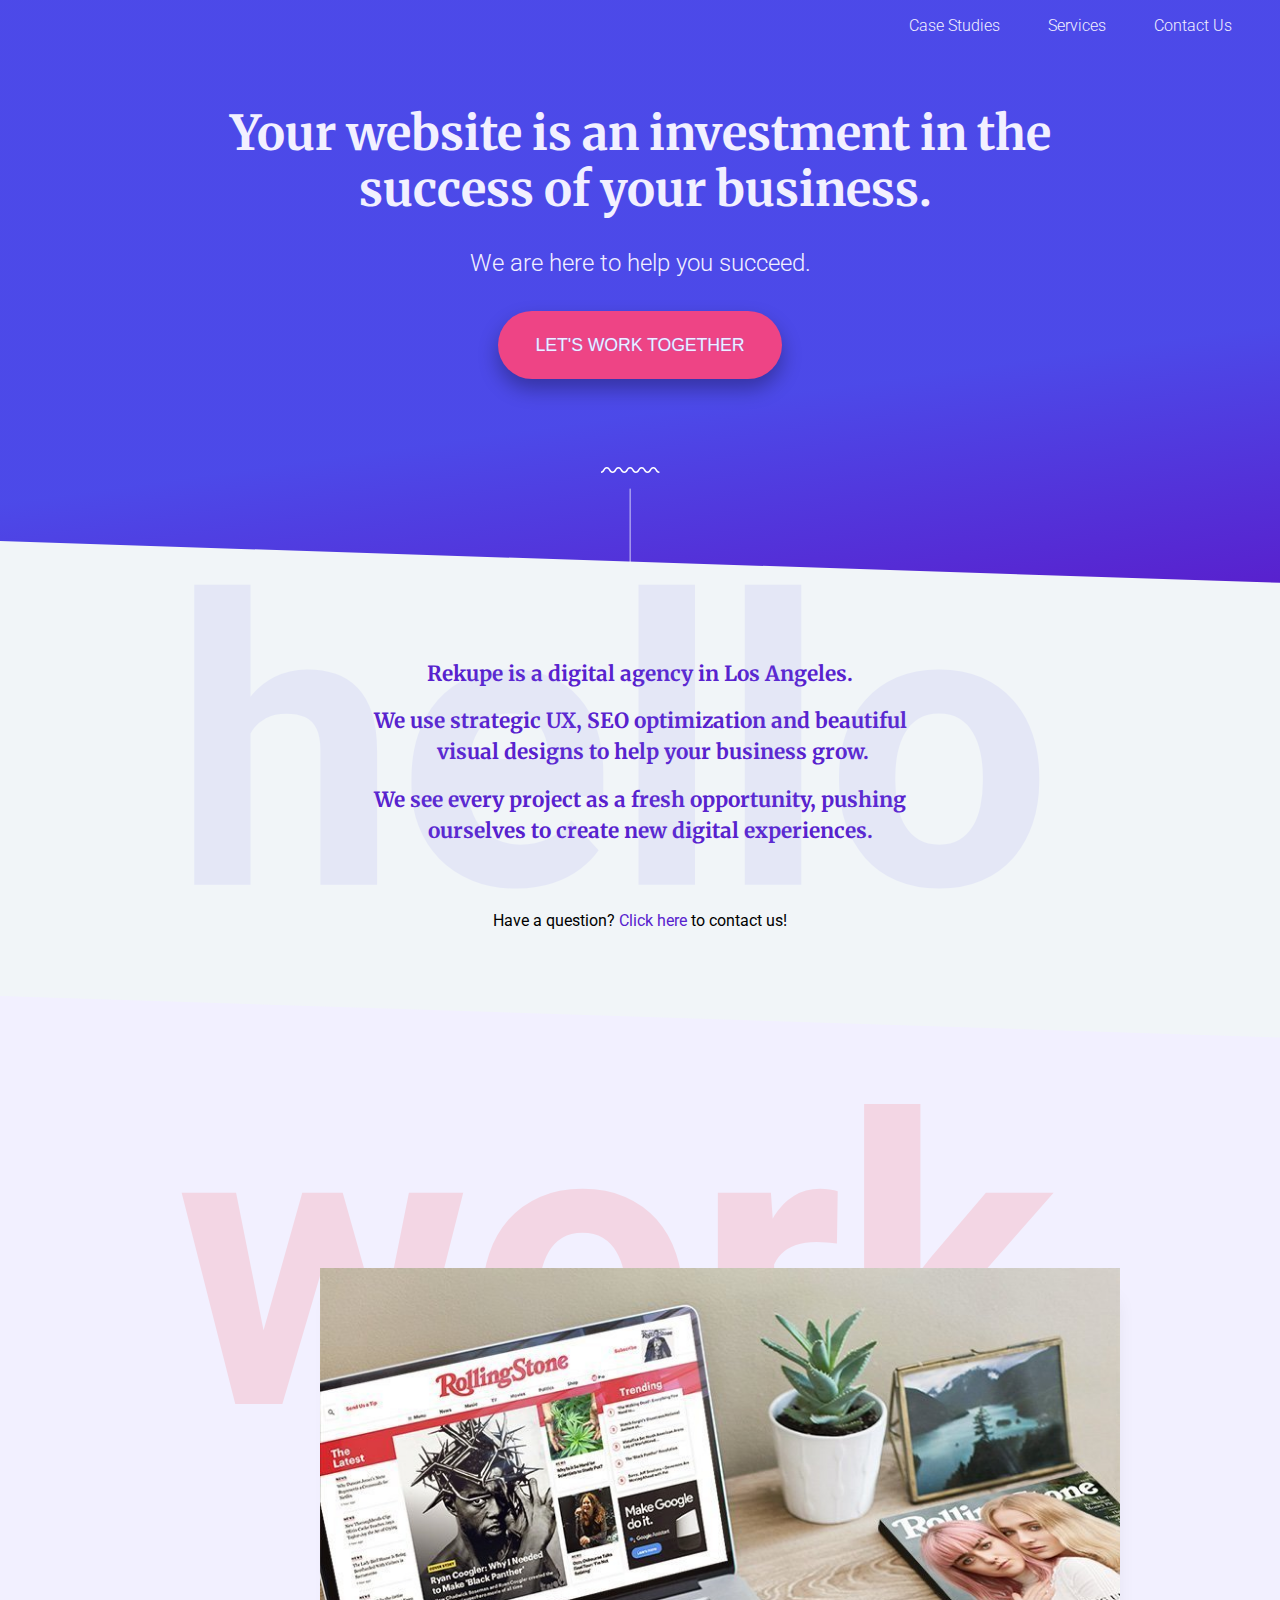
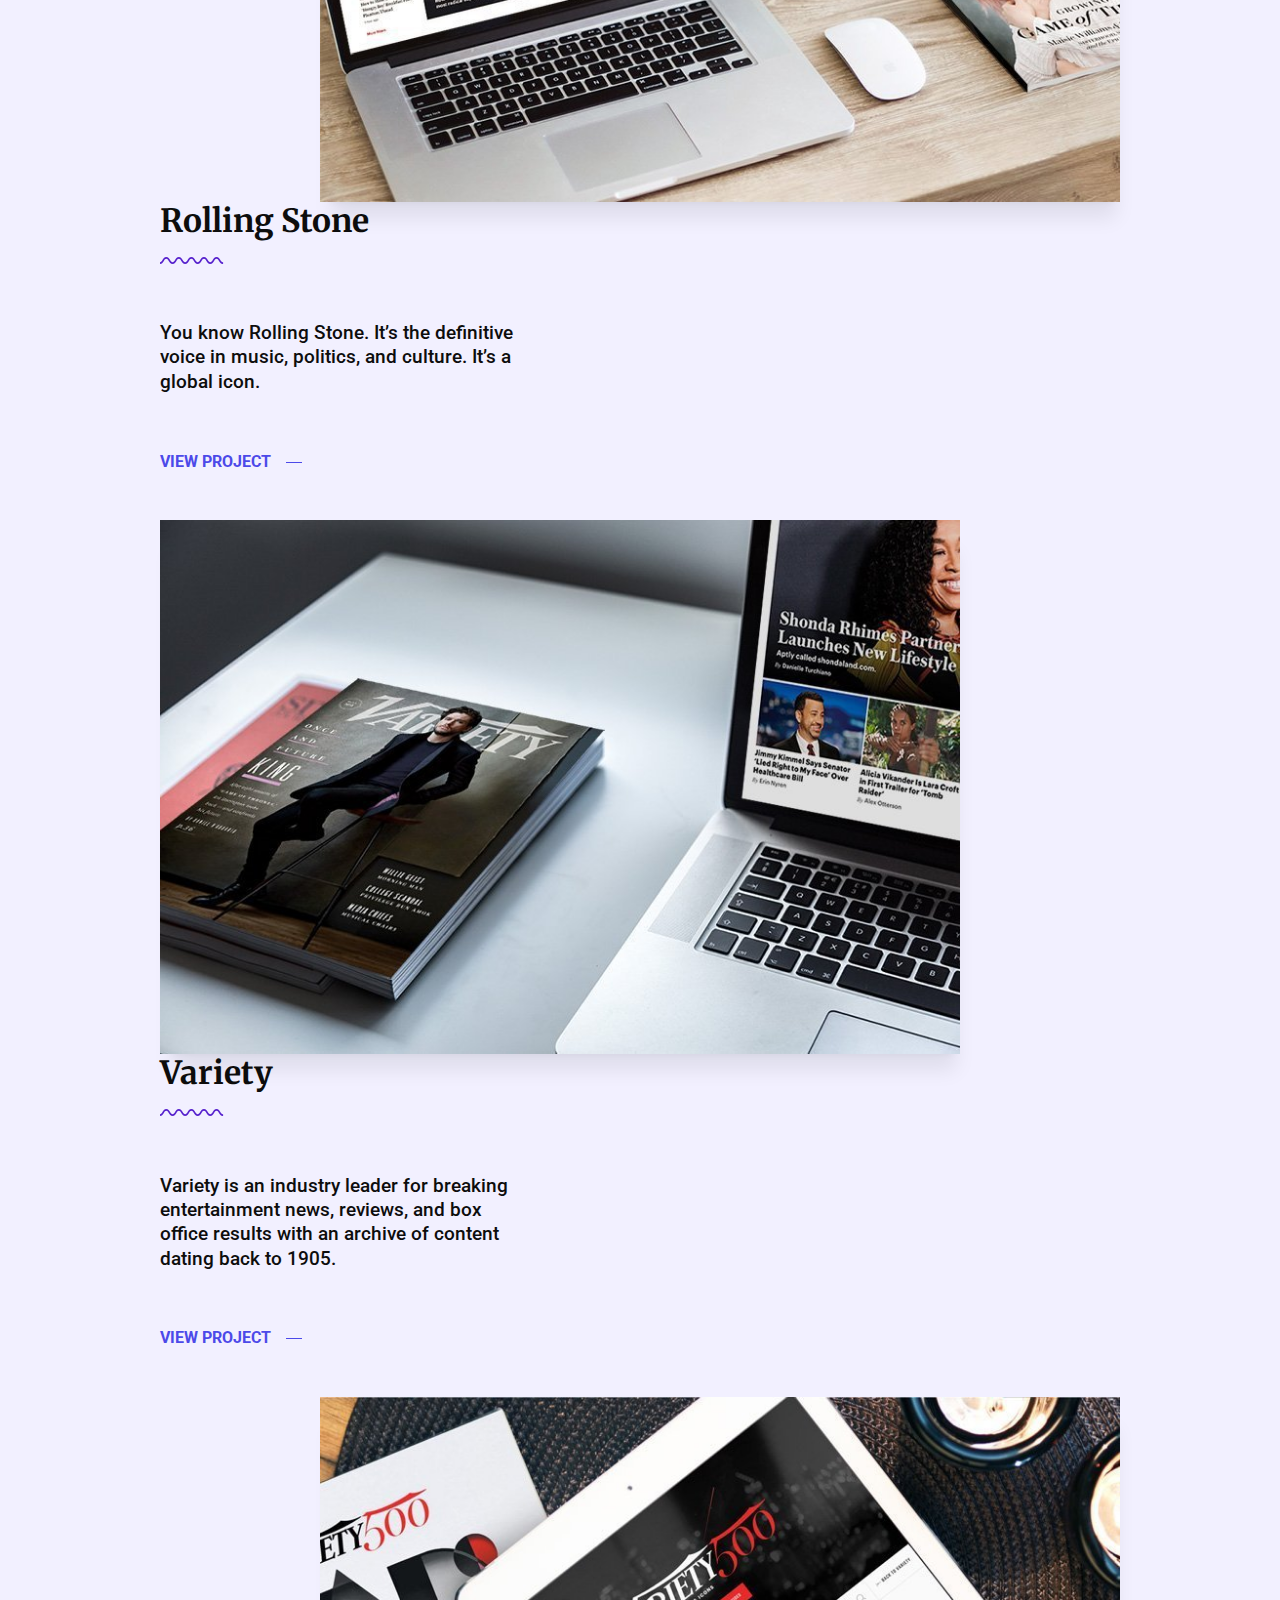
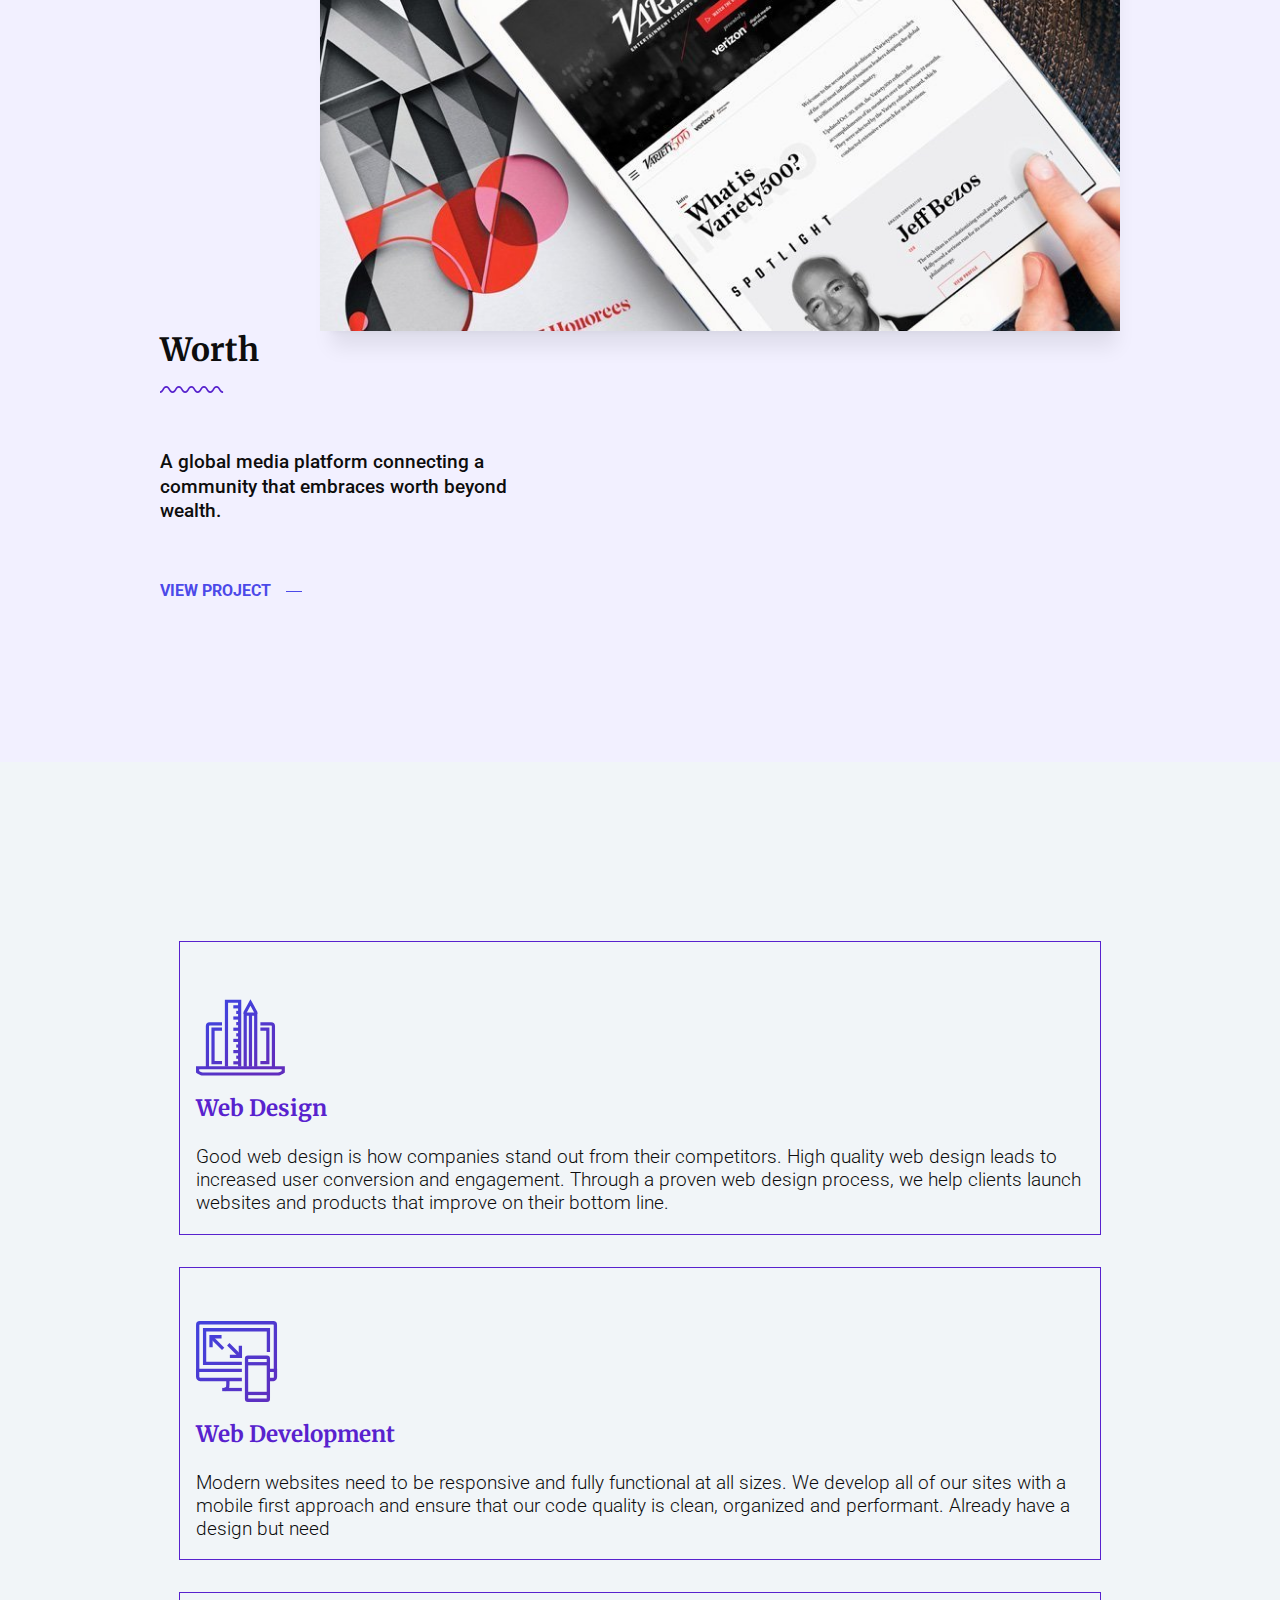
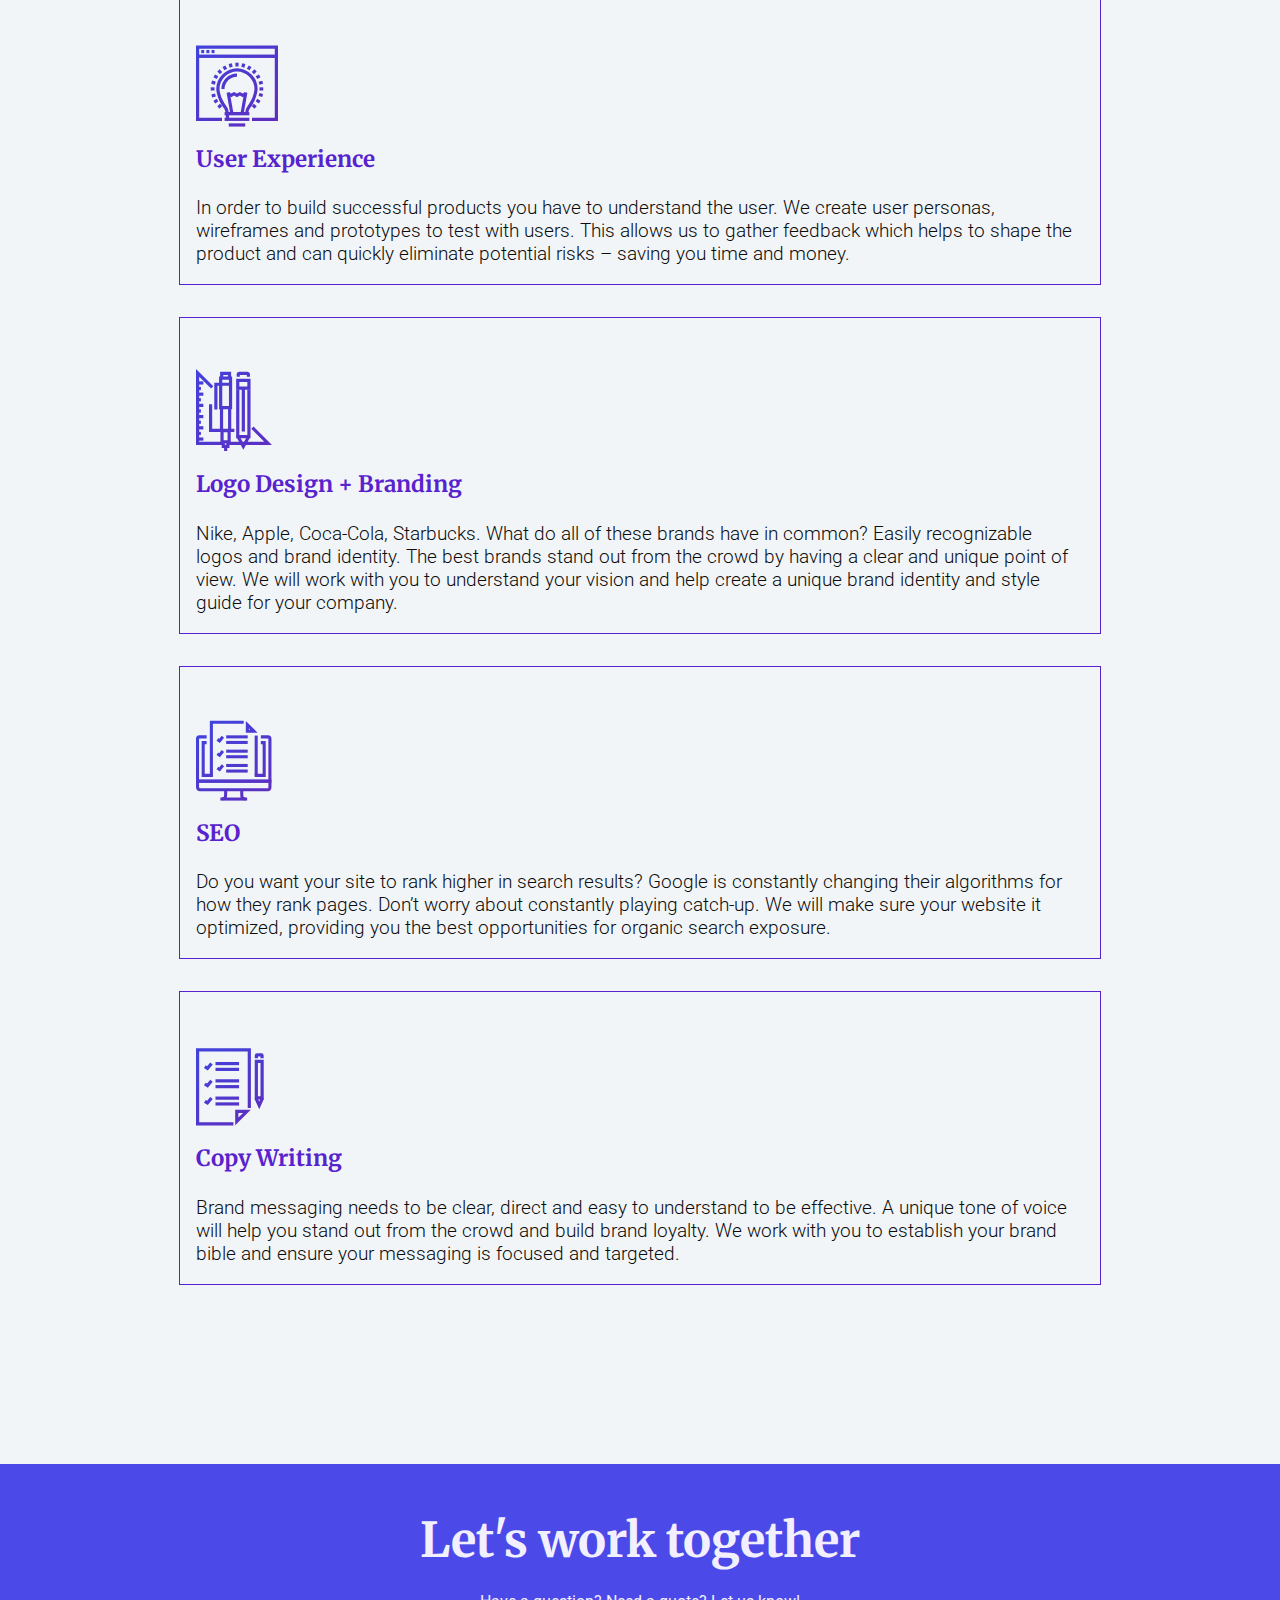
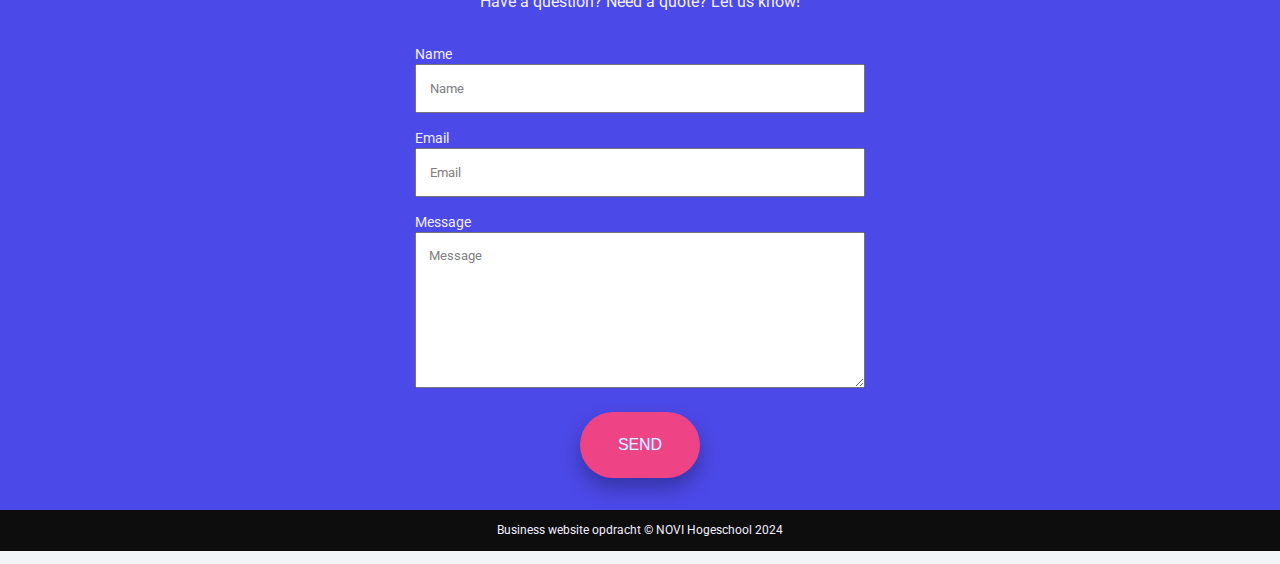
<file: index.html>
<!DOCTYPE html>
<html lang="en">
<head>

    <meta charset="UTF-8">
    <title></title>
    <link rel="stylesheet" href="variables.css">
    <link rel="stylesheet" href="resetstyles.css">
    <link rel="stylesheet" href="styles.css">
</head>
<body>
    <header id="header" class="header-wrapper ">

        <div class="flex-inner inner-header-container">
            <nav class="navi">
                <ul>
                    <li><a href="#casestudies">Case Studies</a></li>
                    <li><a href="#services">Services</a></li>
                    <li><a href="#contact-form">Contact Us</a></li>
                </ul>
            </nav>
        </div>
        <div class="title-container">
<pre><h1>Your website is an investment in the
 success of your business.</h1></pre>


            <p> We are here to help you succeed.</p>

            <button type="button" class="work-button">Let's work together</button>

        </div>
        <span class="header-squiggle"><img src="assets/squiggle_line_stripe.svg" alt="testje"></span>
    </header>

    <main>


            <section class="hello" id="first-lines">

                <div class="hello-banner">

<h5>Rekupe is a digital agency in Los Angeles.</h5>
<h5>We use strategic UX, SEO optimization and beautiful
     visual designs to help your business grow.</h5>
<h5>We see every project as a fresh opportunity, pushing
    ourselves to create new digital experiences.</h5>

</div>
                <p class="contact-link" id="contact-black">Have a question? <a href="#contact-form" class="nodeco">Click
                    here</a> to contact us!</p>

            </section>
        <div class="polygon-wrapper">        </div>

            <section class="projects-section">

<span id="casestudies"></span>
                <article class="project " id="rolling-stone">
                    <span class="img-wrapper"><img src="assets/work-image-01.jpeg" alt="Rolling Stone Image"
                                                   class="project-image"></span>

                    <div class="project-content">
                        <h3>Rolling Stone</h3>
                        <span class="squiggle-wrapper"><img src="assets/squiggle_line.svg"
                                                            alt="Squiggle decoration"></span>
                        <pre>
You know Rolling Stone. It’s the definitive
voice in music, politics, and culture. It’s a
global icon.</pre>
                        <span class="projectview">View Project</span>
                    </div>
                </article>

                <article class="project" id="variety">
                    <span class="img-wrapper"><img src="assets/work-image-02.jpeg" alt="Rolling Stone Image"
                                                   class="project-image"></span>
                    <div class="project-content">
                        <h3>Variety</h3>
                        <span class="squiggle-wrapper"><img src="assets/squiggle_line.svg"
                                                            alt="Squiggle decoration"></span>
                        <pre>
Variety is an industry leader for breaking
entertainment news, reviews, and box
office results with an archive of content
dating back to 1905.</pre>
                        <span class="projectview">View Project</span>
                    </div>
                </article>

                <article class="project" id="worth">
                    <span class="img-wrapper"><img src="assets/work-image-03.jpeg" alt="Variety Image"
                                                   class="project-image"></span>
                    <div class="project-content">
                        <h3>Worth</h3>
                        <span class="squiggle-wrapper"><img src="assets/squiggle_line.svg"
                                                            alt="Squiggle decoration"></span>
                        <pre>
A global media platform connecting a
community that embraces worth beyond
wealth.</pre>
                        <span class="projectview">View Project</span>
                    </div>

                </article>

            </section>

            <section class="services-wrapper"  >
                <div class="article-row" id="services">
                    <article class="serviceblock" id="web-design">
                        <div class="img-for-card"><img src="assets/icon_web-design.svg" alt="Web Design Icon">
                            <h3>Web Design</h3></div>
                        <p>Good web design is how companies stand out from their competitors. High quality web design
                            leads to increased user conversion and engagement. Through a proven web design process, we
                            help clients launch websites and
                            products
                            that
                            improve on their bottom line.</p>
                    </article>

                    <article class="serviceblock" id="web-dev">
                        <div class="img-for-card"><img src="assets/icon_web-development.svg" alt="Web Development Icon">
                            <h3>Web Development</h3></div>
                        <p>Modern websites need to be responsive and fully functional at all sizes. We develop all of
                            our sites with a mobile first approach and ensure that our code quality is clean, organized
                            and performant. Already
                            have a
                            design
                            but need</p>
                    </article>

                    <article class="serviceblock " id="ux">
                        <div class="img-for-card"><img src="assets/icon_ux.svg" alt="User Experience Icon">
                            <h3>User Experience</h3></div>
                        <p>In order to build successful products you have to understand the user. We create user
                            personas, wireframes and prototypes to test with users. This allows us to gather feedback
                            which helps to shape the product
                            and
                            can
                            quickly
                            eliminate potential risks – saving you time and money.</p>
                    </article>
                </div>
                <div class="article-row">
                    <article class="serviceblock sbspecial" id="logo-design">
                        <div class="img-for-card"><img src="assets/icon_graphic-design.svg" alt="Logo Design Icon">
                            <h3>Logo Design + Branding</h3></div>
                        <p>Nike, Apple, Coca-Cola, Starbucks. What do all of these brands have in common? Easily
                            recognizable logos and brand identity. The best brands stand out from the crowd by having a
                            clear and unique point of
                            view.
                            We
                            will work
                            with you to understand your vision and help create a unique brand identity and style guide
                            for your company.</p>
                    </article>

                    <article class="serviceblock sbspecial" id="seo">
                        <div class="img-for-card"><img src="assets/icon_seo.svg" alt="Search Engine Optimization Icon">
                            <h3>SEO</h3></div>
                        <p>Do you want your site to rank higher in search results? Google is constantly changing their
                            algorithms for how they rank pages. Don’t worry about constantly playing catch-up. We will
                            make sure your website it optimized,
                            providing
                            you
                            the best
                            opportunities for organic search exposure.</p>
                    </article>

                    <article class="serviceblock sbspecial" id="copywriting">
                        <div class="img-for-card"><img src="assets/icon_copywriting.svg" alt="Copywriting Icon">
                            <h3>Copy Writing</h3></div>

                        <p>Brand messaging needs to be clear, direct and easy to understand to be effective. A unique
                            tone of voice will help you stand out from the crowd and build brand loyalty. We work with
                            you to establish your brand
                            bible
                            and
                            ensure your
                            messaging is focused and targeted.</p>
                    </article>
                </div>

            </section>

            <section class="formarea" >
                <div class="form-title-wrapper">

                    <h1>Let's work together</h1>

                    <p class="contact-link" id="contact-white">Have a question? Need a quote? Let us know!</p>
                </div>

                <form action="#" method="POST" class="contactform" id="contact-form">
                    <!--                    <fieldset class="personalia">-->
                    <ul class="form-outer-wrapper">
                        <li
                        ><label for="name">Name</label>
                            <input type="text" id="name" name="name" placeholder="Name" required>
                        </li>

                        <li
                        ><label for="email">Email</label>
                            <input type="email" id="email" name="email" placeholder="Email" required>
                        </li>

                        <li
                        ><label for="message">Message</label>
                            <textarea id="message" name="message" rows="7" placeholder="Message" required></textarea>
                        </li>

                        <li
                        >
                            <button type="submit" class="form-button">Send</button>
                        </li>
                    </ul>
                    <!--                    </fieldset>-->
                </form>
            </section>
    </main>
<footer>
    Business website opdracht © NOVI Hogeschool 2024
</footer>

</body>
</html>
</file>
<file: variables.css>
:root {
    /* CSS HEX */
    --chrysler-blue: #5722cdff;
    --majorelle-blue: #4b49e8ff;
    --palatinate-blue: #4845e4ff;
    --french-rose: #ed4385ff;
    --night: #0c0c0cff;
    --magnolia: #f2f0ffff;
    --antiflash-white: #f3f6f9ff;
    --gray: #7a7a7aff;

    /* CSS HSL */
    --text2-color: hsla(259, 72%, 47%, 1);
    --main-color: hsla(241, 78%, 60%, 1);
    --extra-main: hsla(241, 75%, 58%, 1);
    --main-color-var: hsl(241, 78%, 70%);
    --button-bg-color: hsla(337, 83%, 60%, 1);
    --text-color: hsla(0, 0%, 5%, 1);
    --text-color-var: hsl(0, 0%, 28.2%);
    --alt-color: hsla(248, 100%, 97%, 1);
    --project-bgcolor: hsla(210, 33%, 96%, 1);
    --tile-color: hsla(0, 0%, 48%, 1);

    --scol: rgba(0, 0, 0, 0.2);
    --altscol: hsla(210, 33%, 96%, 0.6);

    /* Font-families *!*/
    --f1: 'Roboto', sans-serif;
    --f2: 'Merriweather', serif;
}

/*O1: OPTIONEEL Extra fonts
!* Extra Font-families *!*/
</file>
<file: styles.css>
/* Google Fonts Import Template Merriweather & ROBOTO */
@import url('https://fonts.googleapis.com/css2?family=Merriweather:wght@400;700&family=Roboto:wght@300;400;500;600;700&display=swap');

/*Alternatieven voor fonts:
-
-
-
-
-
-
*/


/*////////////////////////
    Table of Contents
    1. Global Styles
    2. Typography
    3. Helper Classes
    4. Media Defaults
    5. Layout
    6. Areas
        6.1 Header
        6.2 Introduction
////////////////////////*/

/*Zie resetstyles.css voor implementatie reset regels aangeduid met nummering.*/
/* ------------------------------- 1. Global Styles -------------------------------- */
/* Variabelen, Basale resets en standaard browserinstellingen */
/*Zie variables.css voor toegepaste variabelen

/* 1. Box-sizing reset */
/* 2. Remove default margin */

/* 3. Text rendering improvement */
/* 4. Line height reset */

/* ------------------------------- 2. Typography ----------------------------------- */
/* Regels die specifiek gericht zijn op typografie, zoals line-height */

html {
    font-family: var(--f1);
    background-color: var(--project-bgcolor);
}

h1, h2, h3 {
    font-family: var(--f2);
}

h1 {
    font-size: clamp(1.5rem, 5vw, 3rem);


}

h5 {
    font-size: clamp(1.1rem, 5vw, 1.3rem);
}

p, pre {
    font-size: clamp(0.7rem, 2.5vw, 1.2rem);
    font-weight: 300;
    font-family: var(--f1)

}

/* ------------------------------- 3. Helper Classes -------------------------------- */
/* Klassen zoals .hidden en .visually-hidden */

/* 5. Hide visually and from screen readers */
/* 6. Hide only visually, but keep accessible for screen readers */
/* 7. Focusable visually-hidden elements */
/* 8. Maintain layout while hiding elements */


/* ------------------------------- 4. Media Defaults -------------------------------- */
/* Resets voor media-elementen zoals afbeeldingen en video's */

/* 9. Media defaults */

/* ------------------------------- 5. Layout ---------------------------------------- */
/* Regels of resets die te maken hebben met containergedrag en positioning */
/* Zet hier ook Basisregels voor grids (indien van toepassing).  */


/*.outer-wrapper {*/
/*    display: flex;*/
/*    flex-direction: column;*/
/*    justify-content: center;*/
/*    align-items: center;*/
/*}*/

/*.inner-content-container {*/
/*    display: flex;*/
/*    flex-direction: row;*/
/*    justify-content: space-between;*/
/*    align-items: center;*/
/*    gap: 1rem;*/
/*    padding: 0 1rem;*/
/*}*/

/*.flex-outer {*/
/*    display: flex;*/
/*    justify-content: center;*/
/*    align-items: center;*/
/*    gap: 2rem;*/
/*}*/

/*.flex-inner {*/
/*    display: flex;*/
/*    flex-flow: row wrap;*/
/*    justify-content: space-between;*/
/*    gap: 1rem;*/
/*}*/

/*.flex-column {*/
/*    display: flex;*/
/*    flex-direction: column;*/
/*    gap: 1rem;*/
/*}*/


/* ------------------------------- 6. Areas ----------------------------------------- */
/* Specifieke resetregels of basestijlen voor unieke secties zoals Header en Footer */
/* Vul zelf verder aan met structuurelementen van de site  */

img {
    width: 100%;
}

/* --------------- 6.1 Header ------------------------- */

.outer-header-wrapper {
    width: 100%;
    display: flex;
    justify-content: center;
    flex-flow: column;
}

.header-wrapper {
    display: flex;
    flex-direction: column;
    align-items: center;
    width: 100vw;
    padding: 1rem;
    min-height: 65vh;
    height: auto;
}

/*@media (max-width: 800px) {*/
/*    .header-wrapper {*/
/*        display: flex;*/
/*        flex-direction: column;*/
/*        align-items: center;*/
/*        width: 100vw;*/
/*        padding: 1rem;*/

/*        height: clamp(30vh, 45vh, 55vh); !* blijft staan *!*/
/*    }*/

/*}*/

.inner-header-container {
    display: flex;
    flex-flow: row;
    justify-content: end;
    width: 100%;
    padding: 0 2rem; /* Ruimte aan de zijkanten voor kleinere schermen */

}

.navi ul {
    display: flex;
    gap: 3rem;
    list-style: none;
}

.navi ul li a {
    color: var(--alt-color);
    text-decoration: none;
    font-weight: 300;
}

.title-container {
    margin-top: 3em;
    text-align: center;
    padding: 20px 0 200px 0;
}

.title-container > h1 {
    padding: 1rem;
}

.title-container > p {
    font-size: 1.5rem;
    padding: 2rem;
}

#header {
    background: linear-gradient(172deg, var(--main-color) 0%, var(--main-color) 65%, var(--text2-color) 98%);
    position: relative;
    color: var(--alt-color);
}


#header::after {
    content: '';
    position: absolute;
    bottom: -10px; /* Zorgt dat het pseudo-element over de main valt */
    left: 0;
    width: 100%;
    height: 4rem;
    background: var(--project-bgcolor);
    clip-path: polygon(0 0, 0 100%, 100% 100%, 100% 65%);
    z-index: 1;
}

.header-squiggle {
    position: absolute;
    /* Zorgen dat dit bovenop de clip-path-lijn zit */
    bottom: 32px;
    /* In elk geval max. 100% van de parent - zie hieronder */
    z-index: 2; /* boven #header::after */
}

.header-squiggle svg,
.header-squiggle img {
    display: block;
    width: 75%; /* of max-width: 100%; */
    height: 100%;
}


.btn-wrapper {
    display: flex;
    justify-content: center;
    align-items: center;
    flex-direction: column; /* Zorgt dat de knop onder de tekst staat */
    margin-top: 1rem; /* Verhoogt de ruimte boven de hele wrapper */
}

.work-button, .form-button {
    position: relative;
    text-transform: uppercase;
    font-weight: 500;
    font-size: 1.1em;
    padding: 20px 35px;
    border-radius: 50px;
    border: 3px solid transparent; /* Altijd een border aanwezig */

    box-sizing: border-box; /* Inclusief border in de totale grootte */

    outline: none;
    background-color: var(--button-bg-color);
    color: var(--alt-color);
    box-shadow: 0px 10px 20px rgba(0, 0, 0, 0.3);
    cursor: pointer;

    /* Voeg een subtiele standaard text-shadow toe */
    text-shadow: 0px 0px 1px var(--main-color-var);

    /* Transitie-instellingen */
    transition: all 0.07s ease-in-out;
}


.work-button:hover {
    color: white;
    border: 3px solid var(--button-bg-color);
    background: linear-gradient(18deg, var(--main-color-var) 0%, var(--main-color-var) 12%, var(--text2-color) 85%);
    background-size: 200% 200%;
    box-shadow: 0px 15px 30px rgba(0, 0, 0, 0.4);
    font-weight: bold;
    /* Licht springen van knop */
    transform: scale(1.05);
}


/* --------------- 6.2 Hello (Intro text and Contactlink text) ------------------- */


.hello {
    text-align: center;
    display: flex;
    flex-flow: column;
    gap: 1.5rem;
    padding: 4rem 2rem 8rem 2rem;

}

.hello-banner {
    position: relative;
    text-align: center;
    font-family: var(--f2);
    font-weight: 700;
    color: var(--text2-color);
    margin-bottom: 1.5rem;

    z-index: 2; /* Voorgrondlaag */

}

.hello-banner::before {
    content: "hello";
    font-family: var(--f1);
    position: absolute;
    top: 45%;
    left: 55%;
    transform: translate(-50%, -50%);
    font-size: 20em;
    font-weight: 700;
    opacity: 0.1;
    z-index: 1;
    pointer-events: none;
    color: var(--main-color-var);
    scale: 1.25;

}



.hello-banner h5 {
    margin: 0 0 1rem; /* Voegt ruimte toe tussen paragrafen */
    line-height: 1.5; /* Stelt de hoogte van de lijnen in */
    white-space: pre-wrap;
}

.contact-link {
    font-weight: 400;
    font-size: 1rem
}

.contact-link > a {
    text-decoration: none;
    color: var(--text2-color);
}

.polygon-wrapper {
    position: relative;

}

.polygon-wrapper::after  {
    content: '';
    position: absolute;
    bottom: 0;
    left: 0;
    width: 100vw;
    height: 4rem;
    background: var(--alt-color);
    clip-path: polygon(0 0, 0 100%, 100% 100%, 100% 65%);
    z-index: 0;
}



/*main-content-wrapper {*/
/*    display: flex;*/
/*    flex-flow: column;*/
/*    max-width: clamp(320px, 80%, 1200px);*/
/*    justify-content: center;*/


/* --------------- 6.3 main-content ------------------- */

/* 6.3.1 Main Articles (Project Showcase) */


.projects-section {
    display: flex;
    flex-direction: column;
    row-gap: 3rem; /* Ruimte tussen projecten */
    background-color: var(--alt-color);
    padding: 10rem;
}


.project:nth-child(even) {
    flex-flow: row-reverse wrap; /* Keert de volgorde om: afbeelding rechts */
}


.project:nth-child(odd) {
    flex-flow: row wrap;
}


.project {
    display: flex;
    align-items: center;
    background-color: var(--alt-color);
    justify-content: space-between;

}

#casestudies {
    postion: relative;
}

#casestudies::after {
    content: "work";
    font-family: var(--f1);
    position: absolute;
    left: 55%;
    transform: translate(-50%, 145%);
    font-size: 20em;
    scale: 1.25;
    font-weight: 700;
    opacity: 0.1;

    pointer-events: none;
    color: red;
    z-index: 1
}



.img-wrapper {
    flex-basis: 800px;
max-width: 800px;
    flex-grow: 0;
    flex-shrink: 1;
    height: auto;
    z-index: 2

}

.project img {

    box-shadow: 0.1px 0.8px 0.7px -8px rgba(0, 0, 0, 0.025),
    0.3px 2.1px 1.7px -8px rgba(0, 0, 0, 0.035),
    0.7px 4.3px 3.4px -8px rgba(0, 0, 0, 0.045),
    1.5px 8.8px 6.9px -8px rgba(0, 0, 0, 0.055),
    4px 24px 19px -8px rgba(0, 0, 0, 0.08);

}

.project-content {
    display: flex;
    flex-direction: column;
    align-items: flex-start;
    justify-content: flex-start;
    /*De content moet in de basis 480 breed zijn*/
    flex-basis: 420px;
    /*Als er meer ruimte is, mag hij NIET groter worden*/
    flex-grow: 0;
    /*Als er minder ruimte is, mag hij NIET kleiner worden*/
    flex-shrink: 0;
    padding: 0 2rem;
}

@media (max-width: 1539px) {
    .project-content {
        flex-basis: 100%;
        padding: 0px;

    }

}
/*        margin: 0; !* Verwijdert marges voor kleinere schermen *!*/
/*        text-align: left; !* Zorgt dat tekst altijd links is uitgelijnd *!*/
/*        flex-basis: 0;*/


/*    }*/


/*    .project {*/
/*        flex-direction: column; !* Zorgt dat afbeelding boven tekst staat *!*/
/*        align-items: flex-start; !* Lijn alles links uit *!*/
/*        justify-content: flex-start;*/
/*    }*/

/*    .img-wrapper {*/
/*        display: flex;*/
/*        flex-basis: 100%;*/
/*    }*/

/*}*/




.project-content h3 {
    color: var(--text-color);
    font-size: 2em;

}

.project-content pre {

    font-size: 1.2em;
    font-weight: 500;
    color: var(--text-color);
    padding: 3em 0;

}

.projectview {
    color: var(--main-color);
    text-transform: uppercase;
    font-weight: 700;
}

.projectview::after {
    display: inline-block;
    content: '';
    width: 16px;
    height: 1px;
    margin: 0 0 4px 15px;
    background-color: var(--main-color);
    transition: width 0.4s ease-in-out;
}

.projectview:hover::after {
    width: 40px;
}

.squiggle-wrapper {
    width: 4rem;
}

.squiggle-wrapper img {
    box-shadow: none;
    padding-top: 1em;
}

@media only screen and (max-width: 800px) {
    .project-content {
        padding-left: 0;
    }

}

/* 6.3.2 Main Info (Company Services) */

.services-wrapper {
    display: flex;
    flex-direction: column;
    flex-wrap: wrap; /* Zorgt ervoor dat items naar de volgende rij gaan */
    justify-content: center; /* Center alle blokken horizontaal */
    /*gap: 2rem; !* Ruimte tussen de blokken *!*/
    margin: 10em 16%;
    gap: 2rem;
}

.article-row {
    display: flex;
    flex-flow: row wrap;
    gap: 2rem;
}

.serviceblock {
    flex: 1 1 calc(100% / 3 - 2rem); /* 3 kolommen, ruimte aftrekken voor de gap */
    display: flex;
    flex-flow: column; /* Zorg dat tekst van boven begint */
    align-items: stretch; /* Hoogtes gelijk trekken */
    min-height: auto;
    padding: 2em 2em 0;
    border: 1px solid var(--text2-color);

}

.serviceblock .img-for-card {
    display: flex;
    align-items: start;
    flex-direction: column;
    justify-content: flex-start;

}

.serviceblock img {
    width: 120px;
    height: 120px;
}

.serviceblock h3 {
    font-size: 1.4em;
    color: var(--text2-color);
    padding-bottom: 1em;
}

.serviceblock p {

    color: var(--text-color);
    line-height: 1.2;
    margin-bottom: 1em;
}

@media only screen and (max-width: 1678px) {
    .serviceblock {
        padding: 2em 1em 0;
    }

    .services-wrapper {
        margin: 14%;
    }
}

@media only screen and (max-width: 1678px) {
    .serviceblock {
        padding: 2em 1em 0;
    }

    .services-wrapper {
        margin: 14%;
    }
}

@media only screen and (max-width: 1400px) {
    .serviceblock {
        min-width: 720px; /* Optioneel: minimale hoogte instellen */

    }
}


@media only screen and (max-width: 1080px) {
    .serviceblock {
        min-width: 600px; /* Optioneel: minimale hoogte instellen */

    }

    .services-wrapper {
        margin: 12%;
    }
}

@media only screen and (max-width: 960px) {
    .serviceblock {
        min-width: 480px; /* Optioneel: minimale hoogte instellen */

    }

    .services-wrapper {
        margin: 10%;
    }
}

/* --------------- 6.4 Contact Form ------------------- */
/*    margin-top: 2rem;*/
/*}*/
/*#contact-form {*/
/*    display: flex;*/
/*}*/
.formarea {
    display: flex;
    flex-direction: column;
    background-color: var(--main-color);
    flex: 1 0 auto;
    width: 100%;
    padding-top: 3rem;
}

.form-title-wrapper {
    display: flex;
    flex-flow: column;
    align-items: center;
    color: var(--alt-color);
    gap: 1.5em;
}

/*.contactform {*/
/*    display: flex;*/
/*    width: 100%;*/
/*    justify-content: center;*/
/*}*/
.contactform {
    display: flex;
    list-style: none;
    flex-flow: column;
    align-items: center;
    margin-top: 2rem;
    color: var(--alt-color);
    font-size: 0.9em;

}

.form-outer-wrapper {

    flex-flow: column wrap;
    display: flex;
    justify-content: center;
    flex: 1 0 auto;
    gap: 1rem;
}

.form-outer-wrapper li {
    flex: 1 0 50px;
    max-width: 450px;
    display: flex;
    flex-flow: row wrap;
    justify-content: center;

}

.form-outer-wrapper > li > label {
    flex: 1 0 450px;
    align-self: flex-end;
}


.form-outer-wrapper > li > button {

    max-width: 150px;
}

.form-button:hover {
    border: 3px solid white; /* Witte rand op hover */
    box-shadow: 0px 15px 30px rgba(0, 0, 0, 0.4); /* Dieper schaduw-effect */
    transform: scale(1.05); /* Subtiele vergroting */
}

.form-button:active {
    border: 3px solid var(--alt-color); /* Alternatieve kleur bij active */
    box-shadow: 0px 5px 10px rgba(0, 0, 0, 0.2); /* Verminderde schaduw */
    transform: scale(0.95); /* Subtiele verkleining bij active */
    transition: all 0.1s ease-in; /* Snellere transitie bij active */
}

.form-outer-wrapper > li > button {
    margin: 0.5rem 0 2rem;
    padidng-bottom: 1em;
}

.form-outer-wrapper > li > label + * {
    flex: 1 0 450px;
}

input,
textarea {
    padding: 1em;
}

input::placeholder,
textarea::placeholder {
    color: gray; /* Voorbeeldstijl voor de placeholder */
    font-family: var(--f1)

}

:focus::placeholder {
    opacity: 0; /* Of gebruik color: transparent; */
}

/* --------------- 6.5 Footer ------------------- */
footer {

    background-color: var(--text-color);
    color: var(--alt-color);
    font-size: 12px;
    padding: 1em;
    justify-content: center;
    text-align: center;

}

/* --------------- 6.6 Extra ------------------- */
.extra-section {
    text-align: center;
    padding: 2rem;
    background: var(--tile-color);
}
</file>
<file: resetstyles.css>
/* 1. Box-sizing reset */
/* Ensure that the total width and height of an element includes padding and border */
* {
    box-sizing: border-box;
}

/* 2. Remove default margin */
/* Prevent default spacing around elements */
* {
    margin: 0;
    padding: 0;
}


/* 3. Text rendering improvement */
/* Enhance text appearance on supported browsers */
body {
    -webkit-font-smoothing: antialiased; /* For Webkit browsers */
    -moz-osx-font-smoothing: grayscale; /* For Firefox on macOS */
    /* Referentie: https://developer.mozilla.org/en-US/docs/Web/CSS/font-smooth */

}

/* 4. Line height reset */
/* Set a base line-height to ensure text accessibility */
body * {
    line-height: calc(2px + 2ex + 2px);

}


/* LET OP: Dit kan conflicteren met bestaande typografische stijlen.
Het gebruik van een complexe berekening voor line-height kan visuele inconsistenties veroorzaken,
vooral bij gebruik in combinatie met frameworks of bibliotheken die vaste line-height-waarden gebruiken.
Referentie: https://developer.mozilla.org/en-US/docs/Web/CSS/line-height */

/* ------------------------------- 3. Helper Classes -------------------------------- */
/* Klassen zoals .hidden en .visually-hidden */

/* 5. Hide visually and from screen readers */
/* Fully hides elements both visually and for assistive technologies */
.hidden,
[hidden] {
    display: none !important;
}

/* 6. Hide only visually, but keep accessible for screen readers */
/* Keeps elements accessible for screen readers while visually hidden */
.visually-hidden {
    border: 0;
    clip: rect(0, 0, 0, 0);
    height: 1px;
    margin: -1px;
    overflow: hidden;
    padding: 0;
    position: absolute;
    white-space: nowrap;
    width: 1px;
}

/* Referentie: https://snook.ca/archives/html_and_css/hiding-content-for-accessibility */

/* 7. Focusable visually-hidden elements */
/* Makes visually hidden elements visible when focused */
.visually-hidden.focusable:active,
.visually-hidden.focusable:focus {
    clip: auto;
    height: auto;
    margin: 0;
    overflow: visible;
    position: static;
    white-space: inherit;
    width: auto;
}

/* Referentie: https://www.drupal.org/node/897638 */

/* 8. Maintain layout while hiding elements */
/* Hides elements visually but preserves layout spacing */
.invisible {
    visibility: hidden;
}

/* ------------------------------- 4. Media Defaults -------------------------------- */
/* Resets voor media-elementen zoals afbeeldingen en video's */

/* 9. Media defaults */
/* Prevent inline spacing issues and make media elements block-level */
img, picture, video, canvas, svg {
    display: block;
    max-width: 100%;
}

/* LET OP: While this is useful to prevent media elements from overflowing their containers, it can cause issues for specific use cases. For instance:
   - When using media elements in inline contexts like navigation bars, additional styling is required to align them properly.
   - If a media element needs to exceed its container dimensions, as in the case of an oversized image, you need to reset the max-width property using `max-width: revert;` on that specific element.
   Referentie: https://www.joshwcomeau.com/css/custom-css-reset/#five-improve-media-defaults-6 */

/* ------------------------------- 5. Layout ---------------------------------------- */
/* Regels of resets die te maken hebben met containergedrag en positioning */
/* Zet hier ook Basisregels voor grids (indien van toepassing).  */

/* OPTIONAL WITHOUT FLEXBOX:
O2. Vertical alignment for media elements */
/* Aligns media elements within their containers */
/* audio, canvas, iframe, img, svg, video {
    vertical-align: middle;
}
LET OP: Deze reset is uitgeschakeld, want kan een conflict veroorzaken in gevallen waar media-elementen met flexbox of grid worden uitgelijnd,
omdat vertical-align voornamelijk werkt in inline- en tabelcontexten.
Referentie: https://developer.mozilla.org/en-US/docs/Web/CSS/vertical-align */

/* O3. Clearfix */
/* .clearfix::before,
.clearfix::after {
    content: "";
    display: table;
}
.clearfix::after {
    clear: both;
} */
/* LET OP: Deze reset is uitgeschakeld, want Novi raadt aan om float niet meer te gebruiken.
Moderne alternatieven zoals Flexbox en Grid maken clearfix overbodig.
Referentie: https://developer.mozilla.org/en-US/docs/Web/CSS/float */

/* ------------------------------- 6. Areas ----------------------------------------- */
/* Specifieke resetregels of basestijlen voor unieke secties zoals Header en Footer */
/* Vul zelf verder aan met structuurelementen van de site  */
</file>
